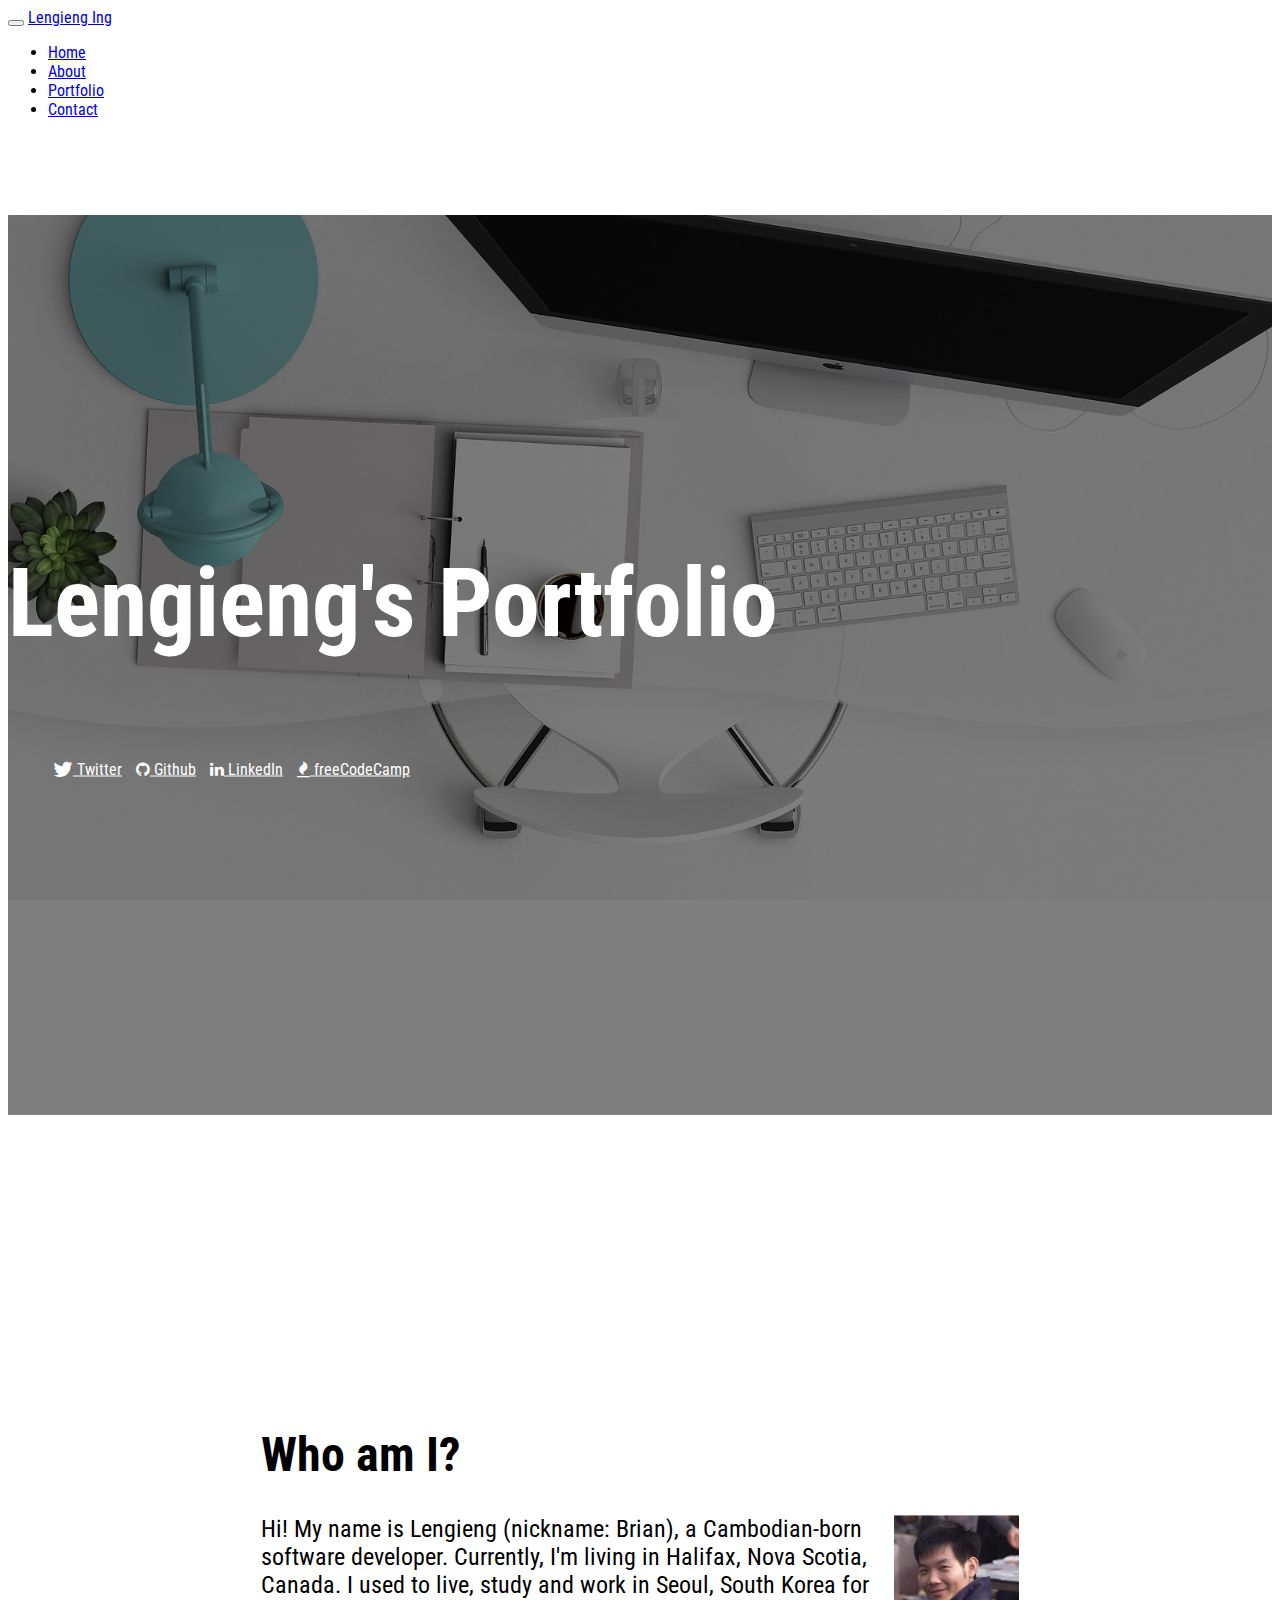
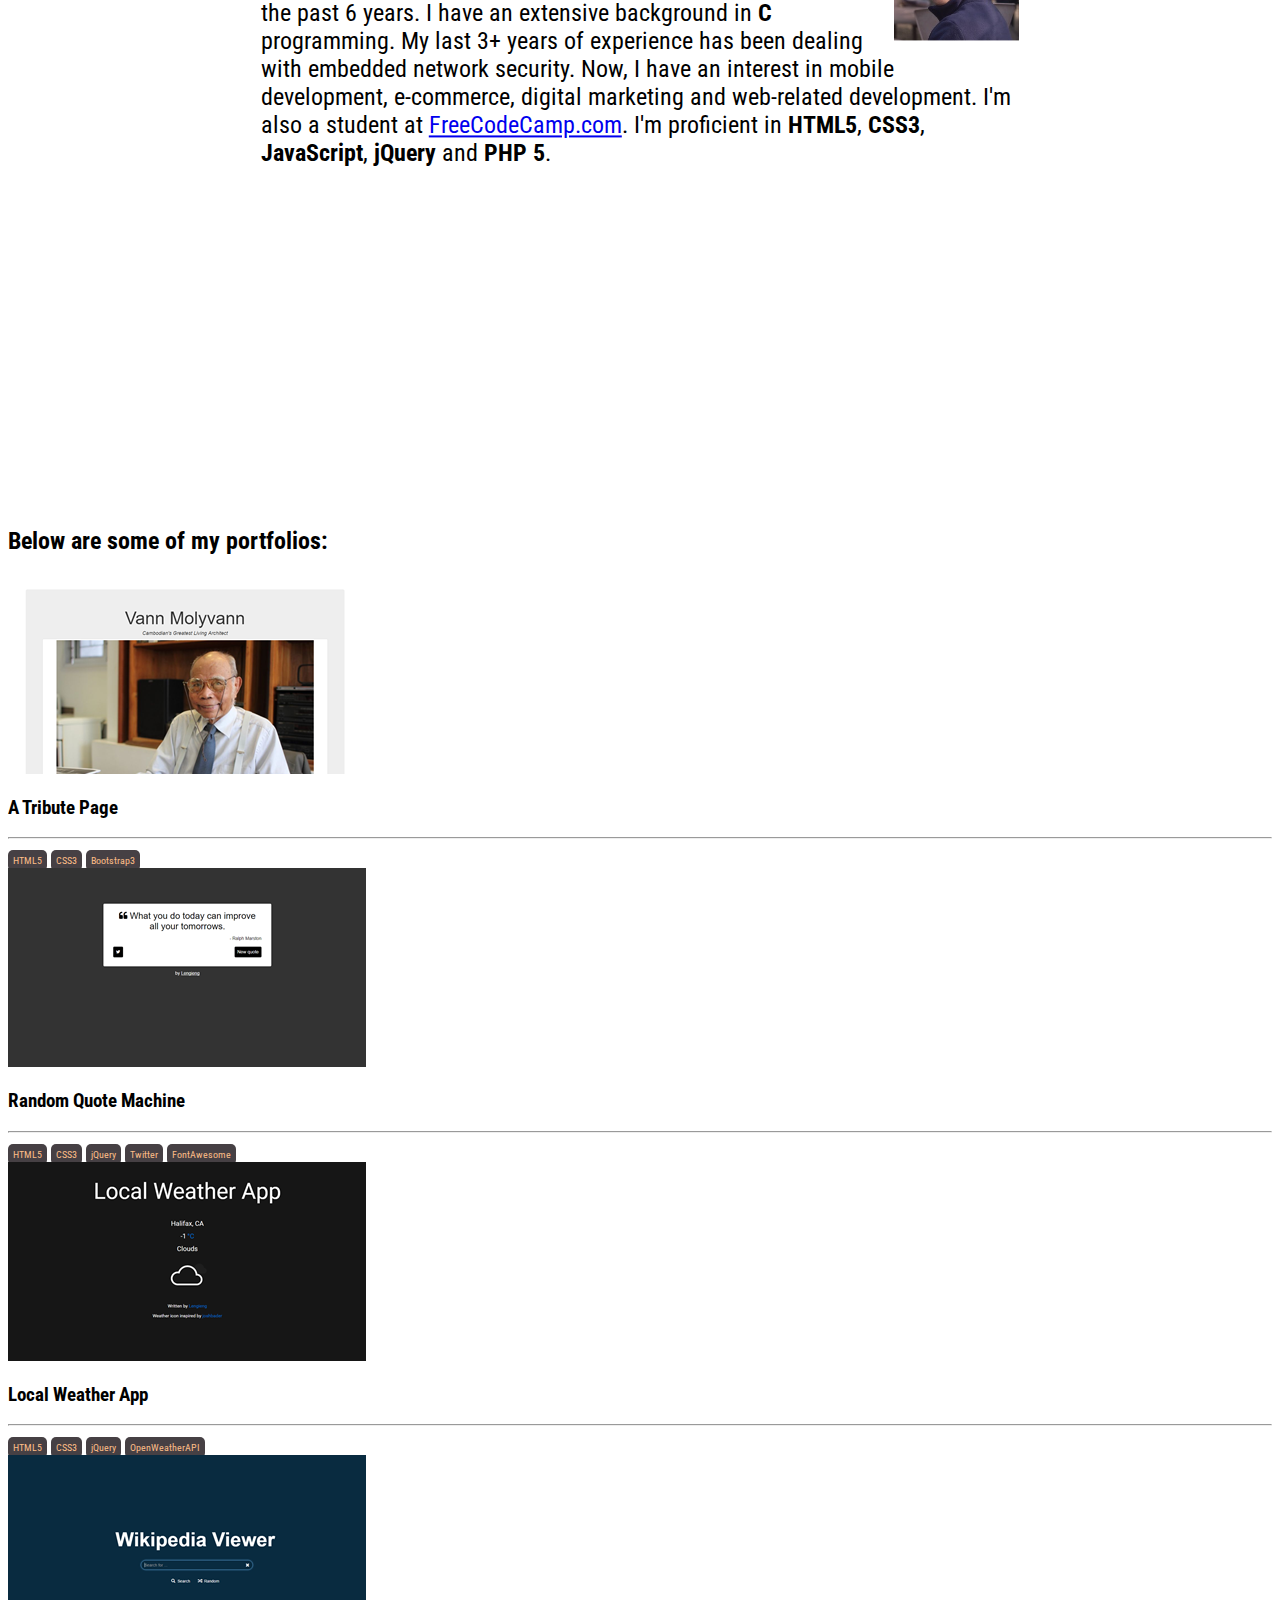
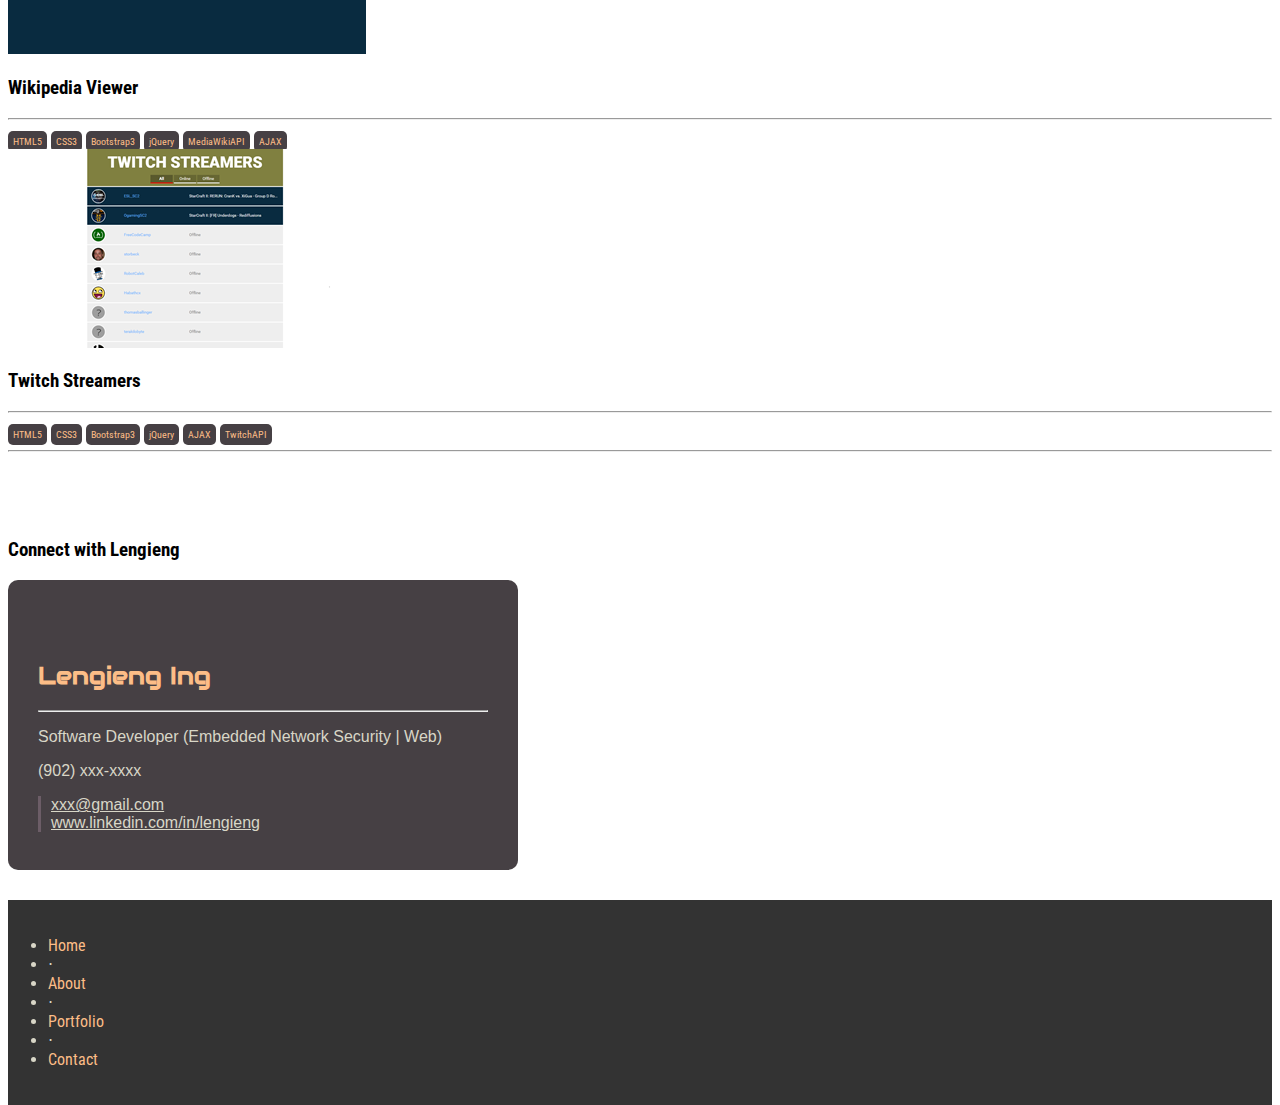
<file: index.html>
<!DOCTYPE html>
<html>

<head>
    <title>Lengieng's Portfolio</title>
    <meta name="viewport" content="width=device-width, initial-scale=1">
    <link rel="stylesheet" href="https://maxcdn.bootstrapcdn.com/bootstrap/3.3.6/css/bootstrap.min.css" integrity="sha384-1q8mTJOASx8j1Au+a5WDVnPi2lkFfwwEAa8hDDdjZlpLegxhjVME1fgjWPGmkzs7" crossorigin="anonymous">
    <link rel="stylesheet" href="https://maxcdn.bootstrapcdn.com/font-awesome/4.5.0/css/font-awesome.min.css">
    <link href='https://fonts.googleapis.com/css?family=Roboto+Condensed:400,700' rel='stylesheet' type='text/css'>
    <link href='https://fonts.googleapis.com/css?family=Audiowide' rel='stylesheet' type='text/css'>
    <link rel="stylesheet" href="app.css">
</head>

<body data-spy="scroll" data-target=".navbar" data-offset="50">
    <nav class="navbar navbar-inverse navbar-fixed-top" role="navigation">
        <div class="container-fluid">
            <div class="navbar-header">
                <button type="button" class="navbar-toggle" data-toggle="collapse" data-target="#myNavbar">
                    <span class="sr-only">Toggle navigation</span>
                    <span class="icon-bar"></span>
                    <span class="icon-bar"></span>
                    <span class="icon-bar"></span>
                </button>
                <a class="navbar-brand" href="#" target="_blank">Lengieng Ing</a>
            </div>
            <!-- end navbar-header -->

            <!-- Navbar Toggling -->
            <div class="collapse navbar-collapse" id="myNavbar">
                <ul class="nav navbar-nav navbar-right">
                    <li class="active"><a href="#home">Home</a></li>
                    <li><a href="#about">About</a></li>
                    <li><a href="#portfolio">Portfolio</a></li>
                    <li><a href="#contact">Contact</a></li>
                </ul>
            </div>
            <!-- end Navbar Toggling -->
        </div>
    </nav>

    <section id="home" class="text-center">
        <div class="container-fluid" id="home-wrapper">
            <div class="home-content">
                <div class="page-header">
                   <p>Lengieng's Portfolio</p>
                </div>
                <ul class="list-unstyled" id="social-btn">
                    <li><a href="https://twitter.com/lengieng" target="_blank" class="btn btn-default btn-md" role="button"><i class="fa fa-twitter fa-lg"></i> Twitter</a></li>
                    <li><a href="https://github.com/lengieng" target="_blank" class="btn btn-default btn-md" role="button"><i class="fa fa-github"></i> Github</a></li>
                    <li><a href="http://www.linkedin.com/in/lengieng" target="_blank" class="btn btn-default btn-md" role="button"><i class="fa fa-linkedin"></i> LinkedIn</a></li>
                    <li><a href="https://www.freecodecamp.com/lengieng" target="_blank" class="btn btn-default btn-md" role="button"><i class="fa fa-fire"></i> freeCodeCamp</a></li>
                </ul>
                <!-- end social-btn -->
            </div>
        </div>
        <!-- end container -->
    </section>
    <!-- end home -->

    <section id="about">
        <div class="container-fluid" id="about-wrapper">
           <div class="about-content">
               <h1>Who am I?</h1>
               <p><img id="profile-pic" src="assets/profile_245x245.jpg" alt="Lengieng" class="img-responsive img-circle" width="125px" height="125px">Hi! My name is Lengieng (nickname: Brian), a Cambodian-born software developer. Currently, I'm living in Halifax, Nova Scotia, Canada. I used to live, study and work in Seoul, South Korea for the past 6 years. I have an extensive background in <strong>C</strong> programming. My last 3+ years of experience has been dealing with embedded network security. Now, I have an interest in mobile development, e-commerce, digital marketing and web-related development. I'm also a student at <a href="https://www.freecodecamp.com/lengieng" target="_blank">FreeCodeCamp.com</a>. I'm proficient in <strong>HTML5</strong>, <strong>CSS3</strong>, <strong>JavaScript</strong>, <strong>jQuery</strong> and <strong>PHP 5</strong>.</p>
           </div>
        </div>
        <!-- end container -->
    </section>
    <!-- end about -->

    <section id="portfolio">
        <div class="container">
            <div class="row">
                <div class="col-xs-12">
                    <h2 class="text-center">Below are some of my portfolios:</h2>
                </div>
                <!-- end col-xs-12 -->
            </div>
            <!-- end row -->
            <div class="row">
                <div class="col-sm-4">
                    <div class="thumbnail">
                        <a href="http://codepen.io/lengieng/full/MyWqrR" target="_blank">
                            <img class="img-responsive center-block" src="assets/thumbnails/tribute-page.png" alt="Tribute page">
                        </a>
                        <div class="caption">
                            <div class="text-center">
                                <h3>A Tribute Page</h3>
                                <hr>
                                <span class="tag">HTML5</span>
                                <span class="tag">CSS3</span>
                                <span class="tag">Bootstrap3</span>
                            </div>
                            <!-- end text-center -->
                        </div>
                        <!-- end caption -->
                    </div>
                    <!-- end thumbnail -->
                </div>
                <!-- end col-sm-4 -->
                <div class="col-sm-4">
                    <div class="thumbnail">
                        <a href="http://codepen.io/lengieng/full/WrGwEB/" target="_blank">
                            <img class="img-responsive center-block" src="assets/thumbnails/quote-machine.png" alt="Random Quote Machine">
                        </a>
                        <div class="caption">
                            <div class="text-center">
                                <h3>Random Quote Machine</h3>
                                <hr>
                                <span class="tag">HTML5</span>
                                <span class="tag">CSS3</span>
                                <span class="tag">jQuery</span>
                                <span class="tag">Twitter</span>
                                <span class="tag">FontAwesome</span>
                            </div>
                            <!-- end text-center -->
                        </div>
                        <!-- end caption -->
                    </div>
                    <!-- end thumbnail -->
                </div>
                <!-- end col-sm-4 -->
                <div class="col-sm-4">
                    <div class="thumbnail">
                        <a href="http://codepen.io/lengieng/full/ZWLGPJ" target="_blank">
                            <img class="img-responsive center-block" src="assets/thumbnails/local-weather.png" alt="Local weather app">
                        </a>
                        <div class="caption">
                            <div class="text-center">
                                <h3>Local Weather App</h3>
                                <hr>
                                <span class="tag">HTML5</span>
                                <span class="tag">CSS3</span>
                                <span class="tag">jQuery</span>
                                <span class="tag">OpenWeatherAPI</span>
                            </div>
                            <!-- end text-center -->
                        </div>
                        <!-- end caption -->
                    </div>
                    <!-- end thumbnail -->
                </div>
                <!-- end col-sm-4 -->
            </div>
            <!-- end row -->
            <div class="row">
                <div class="col-sm-4">
                    <div class="thumbnail">
                        <a href="http://codepen.io/lengieng/full/VaWjYQ" target="_blank">
                            <img class="img-responsive center-block" src="assets/thumbnails/wikipedia-viewer.png" alt="Wikipedia Viewer">
                        </a>
                        <div class="caption">
                            <div class="text-center">
                                <h3>Wikipedia Viewer</h3>
                                <hr>
                                <span class="tag">HTML5</span>
                                <span class="tag">CSS3</span>
                                <span class="tag">Bootstrap3</span>
                                <span class="tag">jQuery</span>
                                <span class="tag">MediaWikiAPI</span>
                                <span class="tag">AJAX</span>
                            </div>
                            <!-- end text-center -->
                        </div>
                        <!-- end caption -->
                    </div>
                    <!-- end thumbnail -->
                </div>
                <!-- end col-sm-4 -->
                <div class="col-sm-4">
                    <div class="thumbnail">
                        <a href="https://codepen.io/lengieng/full/vGpbvB/" target="_blank">
                            <img class="img-responsive center-block" src="assets/thumbnails/twitch-streamers.png" alt="Twitch Streamers">
                        </a>
                        <div class="caption">
                            <div class="text-center">
                                <h3>Twitch Streamers</h3>
                                <hr>
                                <span class="tag">HTML5</span>
                                <span class="tag">CSS3</span>
                                <span class="tag">Bootstrap3</span>
                                <span class="tag">jQuery</span>
                                <span class="tag">AJAX</span>
                                <span class="tag">TwitchAPI</span>
                            </div>
                            <!-- end text-center -->
                        </div>
                        <!-- end caption -->
                    </div>
                    <!-- end thumbnail -->
                </div>
                <!-- end col-sm-4 -->
            </div>
            <!-- end row -->
        </div>
        <!-- end container -->
    </section>
    <!-- end portfolio -->

    <hr>
    <section id="contact">
        <div class="container">
            <h3 class="text-center">Connect with Lengieng</h3>
            <div class="container glow" id="business-card">
                <div class="row">
                    <div class="col-xs-12">
                        <h2 id="business-card-header">Lengieng Ing</h2>
                        <hr style="margin:0">
                        <p>Software Developer (Embedded Network Security | Web)</p>
                    </div>
                    <!-- end col-xs-12 -->
                </div>
                <!-- end row -->
                <div class="row">
                    <div class="col-xs-5">
                        <p>(902) xxx-xxxx</p>
                    </div>
                    <!-- end of col-xs-5 -->
                    <div class="col-xs-7" id="right-contact">
                        <p><a href="mailto:ing.lengieng@gmail.com">xxx@gmail.com</a><br><a href="http://www.linkedin.com/in/lengieng" target="_blank">www.linkedin.com/in/lengieng</a></p>
                    </div>
                    <!-- end of col-xs-7 -->
                </div>
                <!-- end row -->
            </div>
            <!-- end business-card -->
        </div>
        <!-- end container -->
    </section>
    <!-- end contact -->

    <footer>
        <div class="container">
            <div class="row">
                <div class="col-sm-12">
                    <ul class="list-inline">
                        <li><a href="#">Home</a></li>
                        <li>&sdot;</li>
                        <li><a href="#about">About</a></li>
                        <li>&sdot;</li>
                        <li><a href="#portfolio">Portfolio</a></li>
                        <li>&sdot;</li>
                        <li><a href="#contact">Contact</a></li>
                    </ul>
                    <p class="text-muted small" id="copyright"></p>
                </div>
                <!-- end col-sm-12 -->
            </div>
            <!-- end row -->
        </div>
        <!-- end container -->
    </footer>
    <!-- end footer -->

    <script src="https://code.jquery.com/jquery-2.2.2.min.js" integrity="sha256-36cp2Co+/62rEAAYHLmRCPIych47CvdM+uTBJwSzWjI=" crossorigin="anonymous"></script>
    <script src="https://maxcdn.bootstrapcdn.com/bootstrap/3.3.6/js/bootstrap.min.js" integrity="sha384-0mSbJDEHialfmuBBQP6A4Qrprq5OVfW37PRR3j5ELqxss1yVqOtnepnHVP9aJ7xS" crossorigin="anonymous"></script>
    <script src="app.js"></script>
</body>

</html>
</file>
<file: app.css>
body,
html {
    height: 100%;
    font-family: 'Roboto Condensed', sans-serif;
}

section {
    width: 100%;
    padding-top: 60px;
}

#home {
    background: url('assets/large/desk-1140699_1920.jpg') no-repeat center center scroll;
    -webkit-background-size: 100% cover;
    -moz-background-size: 100% cover;
    -o-background-size: 100% cover;
    background-size: 100% cover;
    height: 100%;
    padding: 0;
}

#home-wrapper {
    background-color: rgba(0,0,0,0.5);
    height: 100%;
}

.home-content {
    color: #fff;
    margin: auto;
    position: relative;
    top: 50%;
    -webkit-transform: translateY(-50%);
    -moz-transform: translateY(-50%);
    -ms-transform: translateY(-50%);
    transform: translateY(-50%);
}

.page-header {
    color: inherit;
    font-size: 2.5em;
    font-weight: 700;
}

#social-btn > li {
    padding: 5px;
}

#social-btn .btn-default {
    background-color: transparent;
    color: #fff;
/*    font-weight: bold;*/
}

#social-btn .btn-default:hover {
    background-color: rgb(0, 0, 0);
    background-color: rgba(255, 255, 255, 0.5);
    color: #000;
}

#about {
    background: url('assets/large/technology-792180_1920.jpg') no-repeat right bottom scroll;
    -webkit-background-size: 100% cover;
    -moz-background-size: 100% cover;
    -o-background-size: 100% cover;
    background-size: 100% cover;
    height: 650px;
    padding: 0;
/*    text-shadow: 2px 2px 8px #000;*/
}

#about-wrapper {
    background-color: rgba(255, 255, 255, 0.4);
    height: 100%;
}

.about-content {
    color: #000;
    font-size: 1.2em;
    padding-top: 0;
    padding-bottom: 0;
    padding-left: 5%;
    padding-right: 5%;
    margin: auto;
    position: relative;
    top: 50%;
    -webkit-transform: translateY(-50%);
    -moz-transform: translateY(-50%);
    -ms-transform: translateY(-50%);
    transform: translateY(-50%);
}

#profile-pic {
    float: right;
}

.thumbnail {
    box-shadow: 4px 4px 20px #333;
}

.caption hr {
    margin-bottom: 10px;
}

.tag {
    background-color: rgb(70, 64, 68);
    border-radius: 5px;
    color: rgb(252, 189, 135);
    font-size: 10px;
    padding: 5px;
    /*   box-shadow: 2px 2px 10px #333; */
}

#contact {
    padding-bottom: 30px;
}

#business-card {
    background-color: rgb(70, 64, 68);
    border-radius: 10px;
    box-shadow: 7px 7px 15px #333;
    color: rgb(216, 214, 199);
    font-family: 'Nunito', sans-serif;
    padding: 30px 10px 0 10px;
    width: 100%;
    height: 200px;
}

#business-card-header {
    color: rgb(252, 189, 135);
    font-family: 'Audiowide', arial;
}

#right-contact {
    border-left: solid;
    border-left-color: rgb(108, 93, 103);
    padding-left: 5px;
}

#business-card a {
    color: rgb(216, 214, 199);
}

footer {
    background: #333;
    color: rgb(216, 214, 199);
    padding: 20px 0 20px 0;
}

footer a, footer a:hover, footer a:active, footer a:link {
    color: rgb(252, 189, 135);
    text-decoration: none;
}

footer a:hover {
    opacity: 0.7;
}

@media (min-width: 480px) {
    #home {
        background: url('assets/large/desk-1140699_1920.jpg') no-repeat center center fixed;
        -webkit-background-size: cover;
        -moz-background-size: cover;
        -o-background-size: cover;
        background-size: cover;
        height: 100%;
        padding: 0;
    }

    .page-header {
        font-size: 6em;
    }

    #social-btn > li {
        display: inline-block;
    }

    #about {
        background: url('assets/large/technology-792180_1920.jpg') no-repeat left center fixed;
        -webkit-background-size: cover;
        -moz-background-size: cover;
        -o-background-size: cover;
        background-size: cover;
        height: 100%;
        padding: 0;
    }

    .about-content {
        padding-top: 0;
        padding-bottom: 0;
        padding-left: 20%;
        padding-right: 20%;
        font-size: 1.5em;
    }

    .thumbnail {
        box-shadow: none;
    }

    .thumbnail:hover {
        box-shadow: 4px 4px 20px #333;
        -webkit-transition: box-shadow .5s;
        transition: box-shadow .5s;
    }

    #business-card {
        background-color: rgb(70, 64, 68);
        color: rgb(216, 214, 199);
        padding: 60px 30px 0 30px;
        width: 450px;
        height: 230px;
        box-shadow: initial;
        -webkit-transition: box-shadow .5s;
        transition: box-shadow .5s;
    }

    #business-card:hover {
        box-shadow: 7px 7px 15px #333;
    }

    #right-contact {
        padding-left: 10px;
    }
}
</file>
